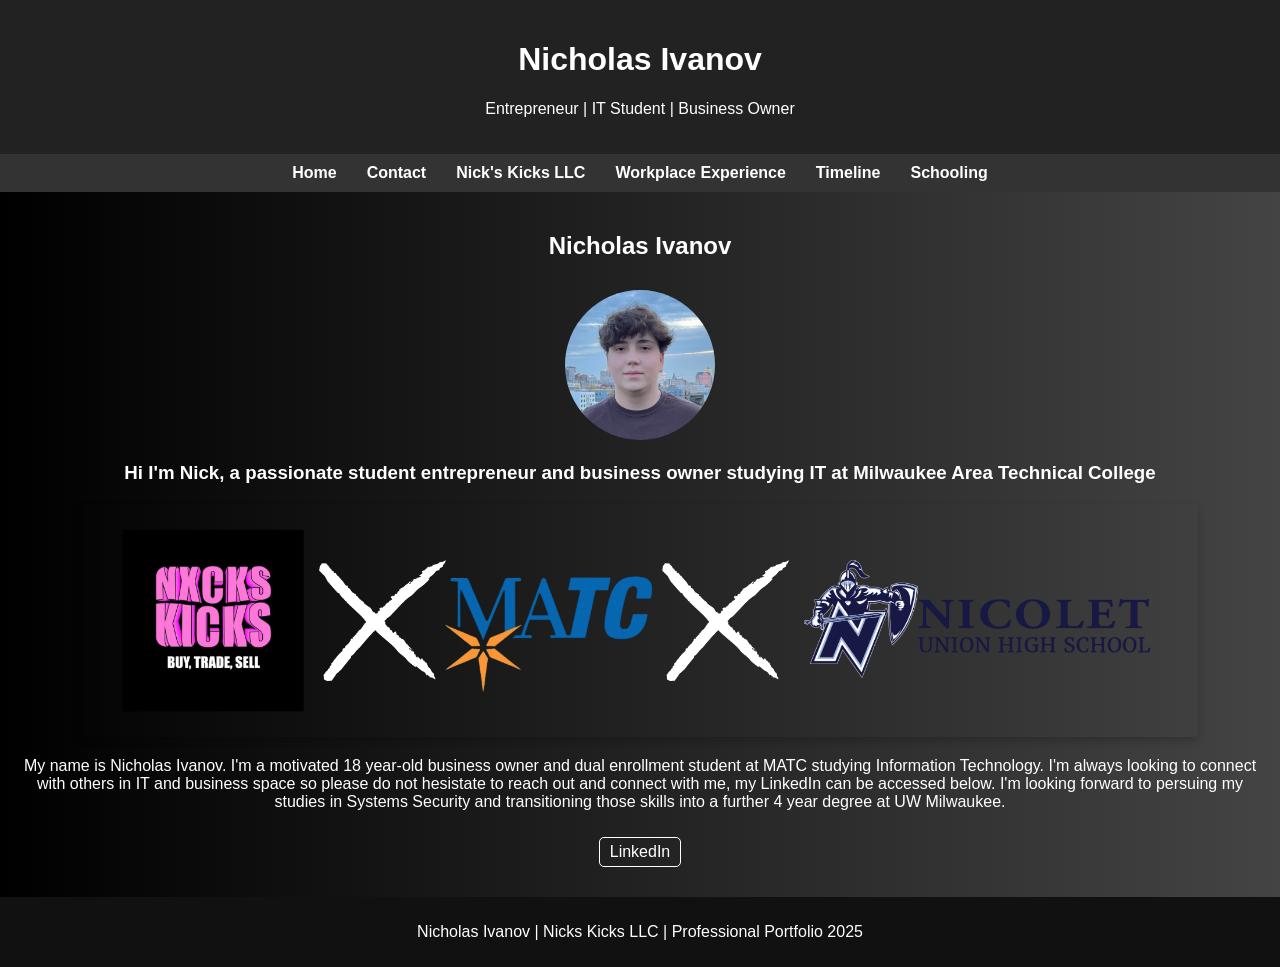
<file: final/index.html>
<!DOCTYPE html>
<html lang="en">
<head>
        <!--Name: Nicholas Ivanov-->
        <!--Class: WEBDEV114-900-->
        <!--Assignment: Final Project-->
        <!--Due Date: 5/13/25 by 9:00am CST-->
    <meta charset="UTF-8">
    <meta name="viewport" content="width=device-width, initial-scale=1.0">
    <meta name="description" content="Nicholas Ivanov's Professional Portfolio - IT Student and Business Owner">
    <meta name="keywords" content="portfolio, Nicholas Ivanov, Nick Ivanov, Ivanov, business, IT, Nicks Kicks">
    <title>Nicholas Ivanov | Portfolio</title>
    <link rel="shortcut icon" type="image/x-icon" href="images/favicon.ico">
    <link rel="stylesheet" href="styles/styles.css">
</head>
<body>
    <header>
        <div class="container">
            <h1>Nicholas Ivanov</h1>
            <p>Entrepreneur | IT Student | Business Owner</p>
        </div>
    </header>
    <nav>
        <ul>
            <li><a href="index.html">Home</a></li>
            <li><a href="contact.html">Contact</a></li>
            <li><a href="nickskicks.html">Nick's Kicks LLC</a></li>
            <li><a href="career.html">Workplace Experience</a></li>
            <li><a href="timeline.html">Timeline</a></li>
            <li><a href="education.html">Schooling</a></li>
        </ul>
    </nav>
    <main>
        <section>
            <h2>Nicholas Ivanov</h2>
            <img src="images/seniorphotoproject.png" alt="Nicholas Ivanov" class="profile-img">
            <h3>Hi I'm Nick, a passionate student entrepreneur and business owner studying IT at Milwaukee Area Technical College</h3>
            <img src="images/HomeBannerFormatted.png" alt="Home Banner showing MATC, Nicolet, and Business Logo" class="standard-img">
            <p>My name is Nicholas Ivanov. I'm a motivated 18 year-old business owner and dual enrollment student at MATC studying Information Technology. I'm always looking to connect with others in IT and business space so please do not hesistate to reach out and connect with me, my LinkedIn can be accessed below. I'm looking forward to persuing my studies in Systems Security and transitioning those skills into a further 4 year degree at UW Milwaukee.</p>
            <div class="social-links">
                <a href="https://www.linkedin.com/in/nicholas-ivanov-7b83b5256/">LinkedIn</a>
            </div>
        </section>
    </main>
    <footer>
        <p>Nicholas Ivanov | Nicks Kicks LLC | Professional Portfolio 2025</p>
    </footer>
</body>
</html>
</file>
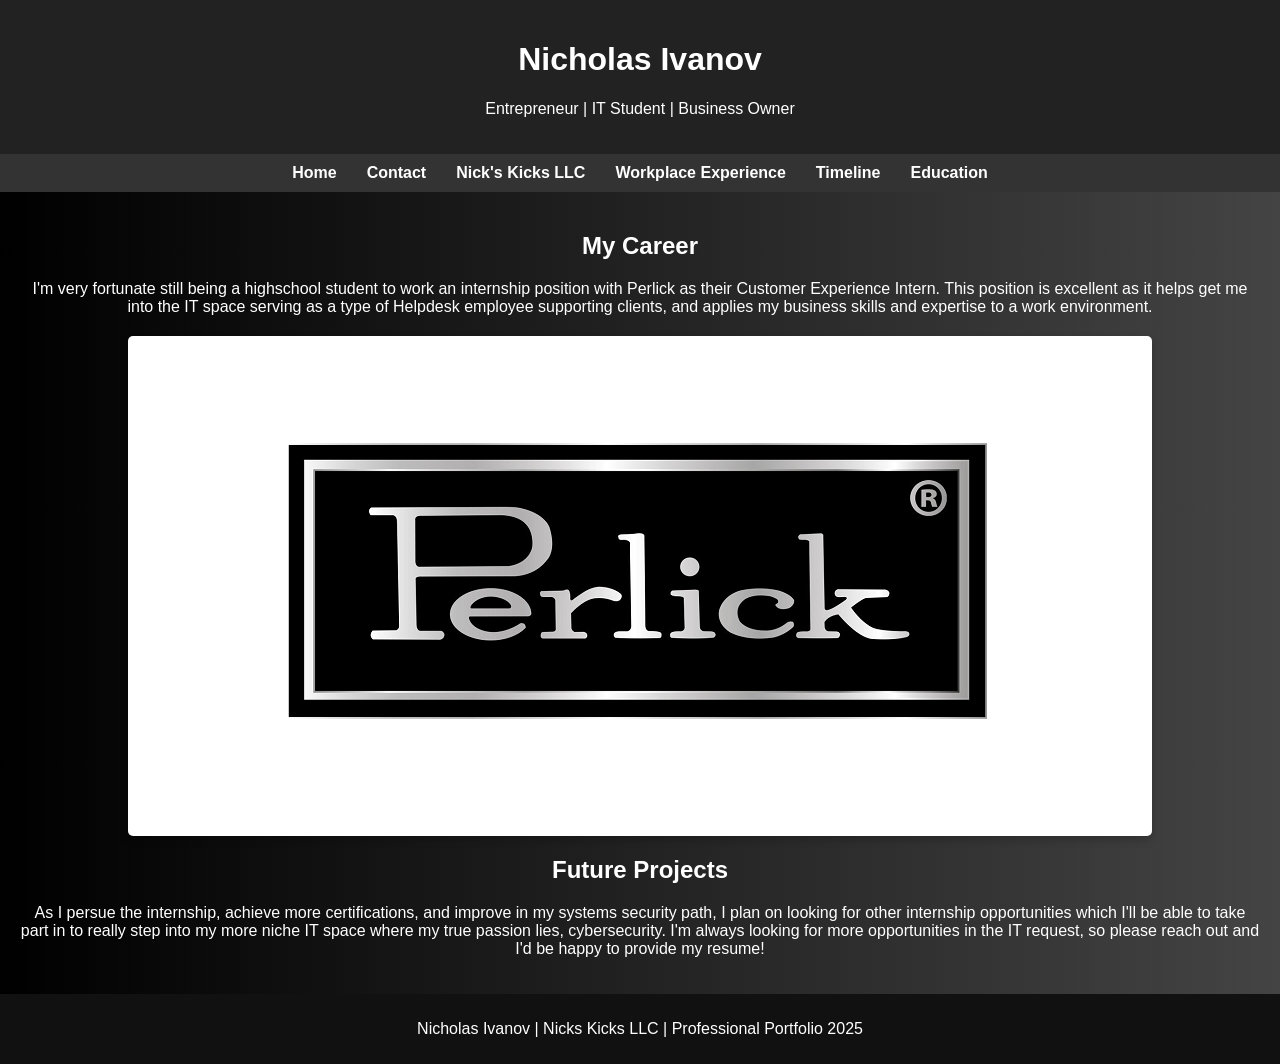
<file: final/career.html>
<!DOCTYPE html>
<html lang="en">
<head>
    <meta charset="UTF-8">
    <meta name="viewport" content="width=device-width, initial-scale=1.0">
    <title>Nicholas Ivanov | Portfolio | Nicks Kicks LLC</title>
    <link rel="shortcut icon" type="image/x-icon" href="images/favicon.ico">
    <link rel="stylesheet" href="styles/styles.css">
</head>
<body>
    <header>
        <div class="container">
            <h1>Nicholas Ivanov</h1>
            <p>Entrepreneur | IT Student | Business Owner</p>
        </div>
    </header>
    <nav>
        <ul>
            <li><a href="index.html">Home</a></li>
            <li><a href="contact.html">Contact</a></li>
            <li><a href="nickskicks.html">Nick's Kicks LLC</a></li>
            <li><a href="career.html">Workplace Experience</a></li>
            <li><a href="timeline.html">Timeline</a></li>
            <li><a href="education.html">Education</a></li>
        </ul>
    </nav>
    <main>
        <section>
            <h2>My Career</h2>
            <p>I'm very fortunate still being a highschool student to work an internship position with Perlick as their Customer Experience Intern. This position is excellent as it helps get me into the IT space serving as a type of Helpdesk employee supporting clients, and applies my business skills and expertise to a work environment.</p>
                <img src="images/perlicklogo.png" alt="Perlick Logo" class="standard-img">
            <h2>Future Projects</h2>
            <p>As I persue the internship, achieve more certifications, and improve in my systems security path, I plan on looking for other internship opportunities which I'll be able to take part in to really step into my more niche IT space where my true passion lies, cybersecurity. I'm always looking for more opportunities in the IT request, so please reach out and I'd be happy to provide my resume!</p>
        </section>
    </main>
    <footer>
        <p>Nicholas Ivanov | Nicks Kicks LLC | Professional Portfolio 2025</p>
    </footer>
</body>
</html>
</file>
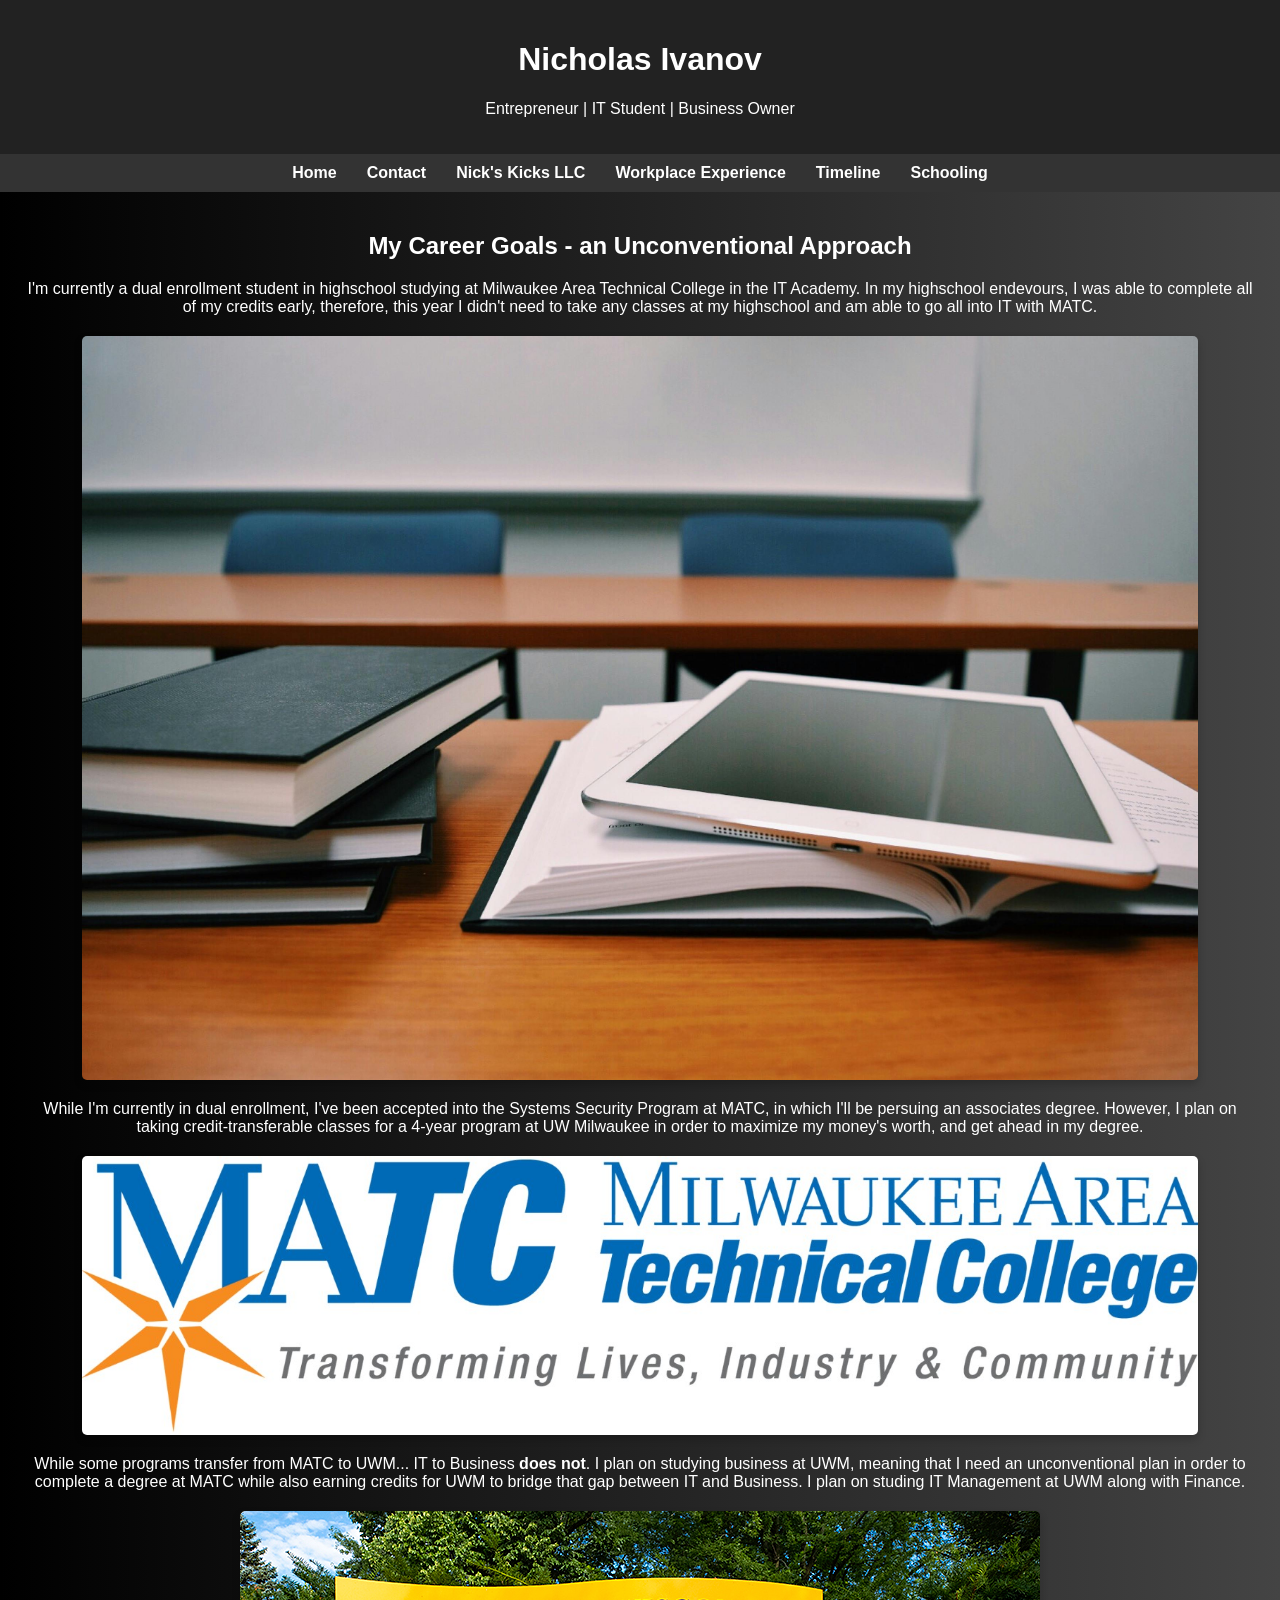
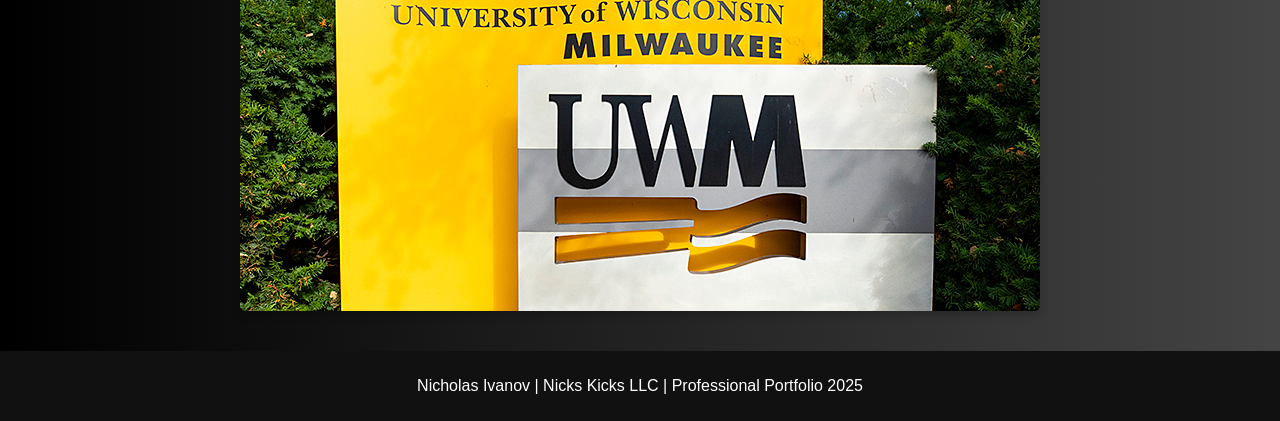
<file: final/education.html>
<!DOCTYPE html>
<html lang="en">
<head>
    <meta charset="UTF-8">
    <meta name="viewport" content="width=device-width, initial-scale=1.0">
    <title>Career | Nicholas Ivanov</title>
    <link rel="stylesheet" href="styles/styles.css">
</head>
<body>
    <header>
        <div class="container">
            <h1>Nicholas Ivanov</h1>
            <p>Entrepreneur | IT Student | Business Owner</p>
        </div>
    </header>
    <nav>
        <ul>
            <li><a href="index.html">Home</a></li>
            <li><a href="contact.html">Contact</a></li>
            <li><a href="nicks-kicks.html">Nick's Kicks LLC</a></li>
            <li><a href="career.html">Workplace Experience</a></li>
            <li><a href="timeline.html">Timeline</a></li>
            <li><a href="education.html">Schooling</a></li>
        </ul>
    </nav>
    <main>
        <section>
            <h2>My Career Goals - an Unconventional Approach</h2>
            <p>I'm currently a dual enrollment student in highschool studying at Milwaukee Area Technical College in the IT Academy. In my highschool endevours, I was able to complete all of my credits early, therefore, this year I didn't need to take any classes at my highschool and am able to go all into IT with MATC.</p>
                <img src="images/educationimg.jpg"alt="Classroom Image" class="standard-img">
            <p>While I'm currently in dual enrollment, I've been accepted into the Systems Security Program at MATC, in which I'll be persuing an associates degree. However, I plan on taking credit-transferable classes for a 4-year program at UW Milwaukee in order to maximize my money's worth, and get ahead in my degree.</p>
                <img src="images/milwaukee_area_technical_college_cover.jpg" alt="MATC Logo" class="standard-img">
            <p>While some programs transfer from MATC to UWM... IT to Business <b>does not</b>. I plan on studying business at UWM, meaning that I need an unconventional plan in order to complete a degree at MATC while also earning credits for UWM to bridge that gap between IT and Business. I plan on studing IT Management at UWM along with Finance.</p>
                <img src="images/uwm-signage-800x400-20190813_TCF_IMC_4116-1.jpeg" alt="UWM Sign" class="standard-img">
        </section>
    </main>
    <footer>
        <p>Nicholas Ivanov | Nicks Kicks LLC | Professional Portfolio 2025</p>
    </footer>
</body>
</html>
</file>
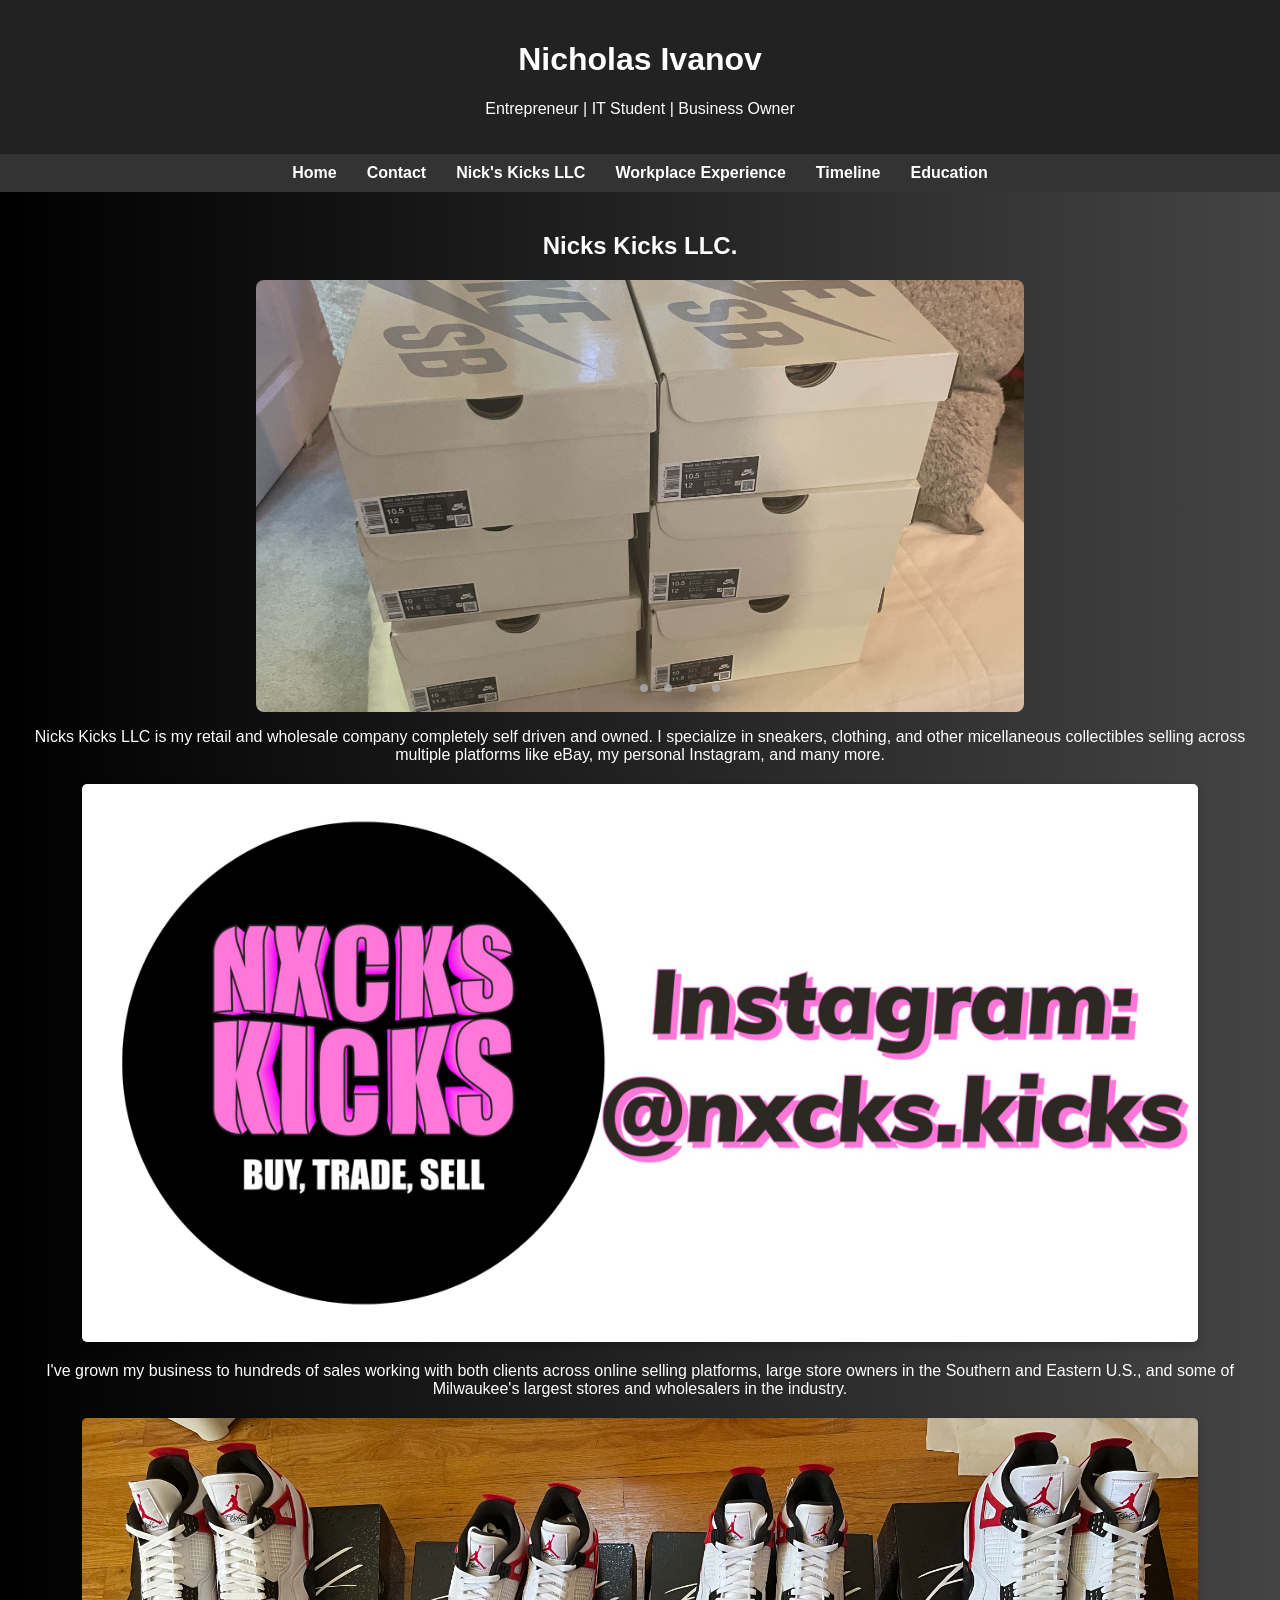
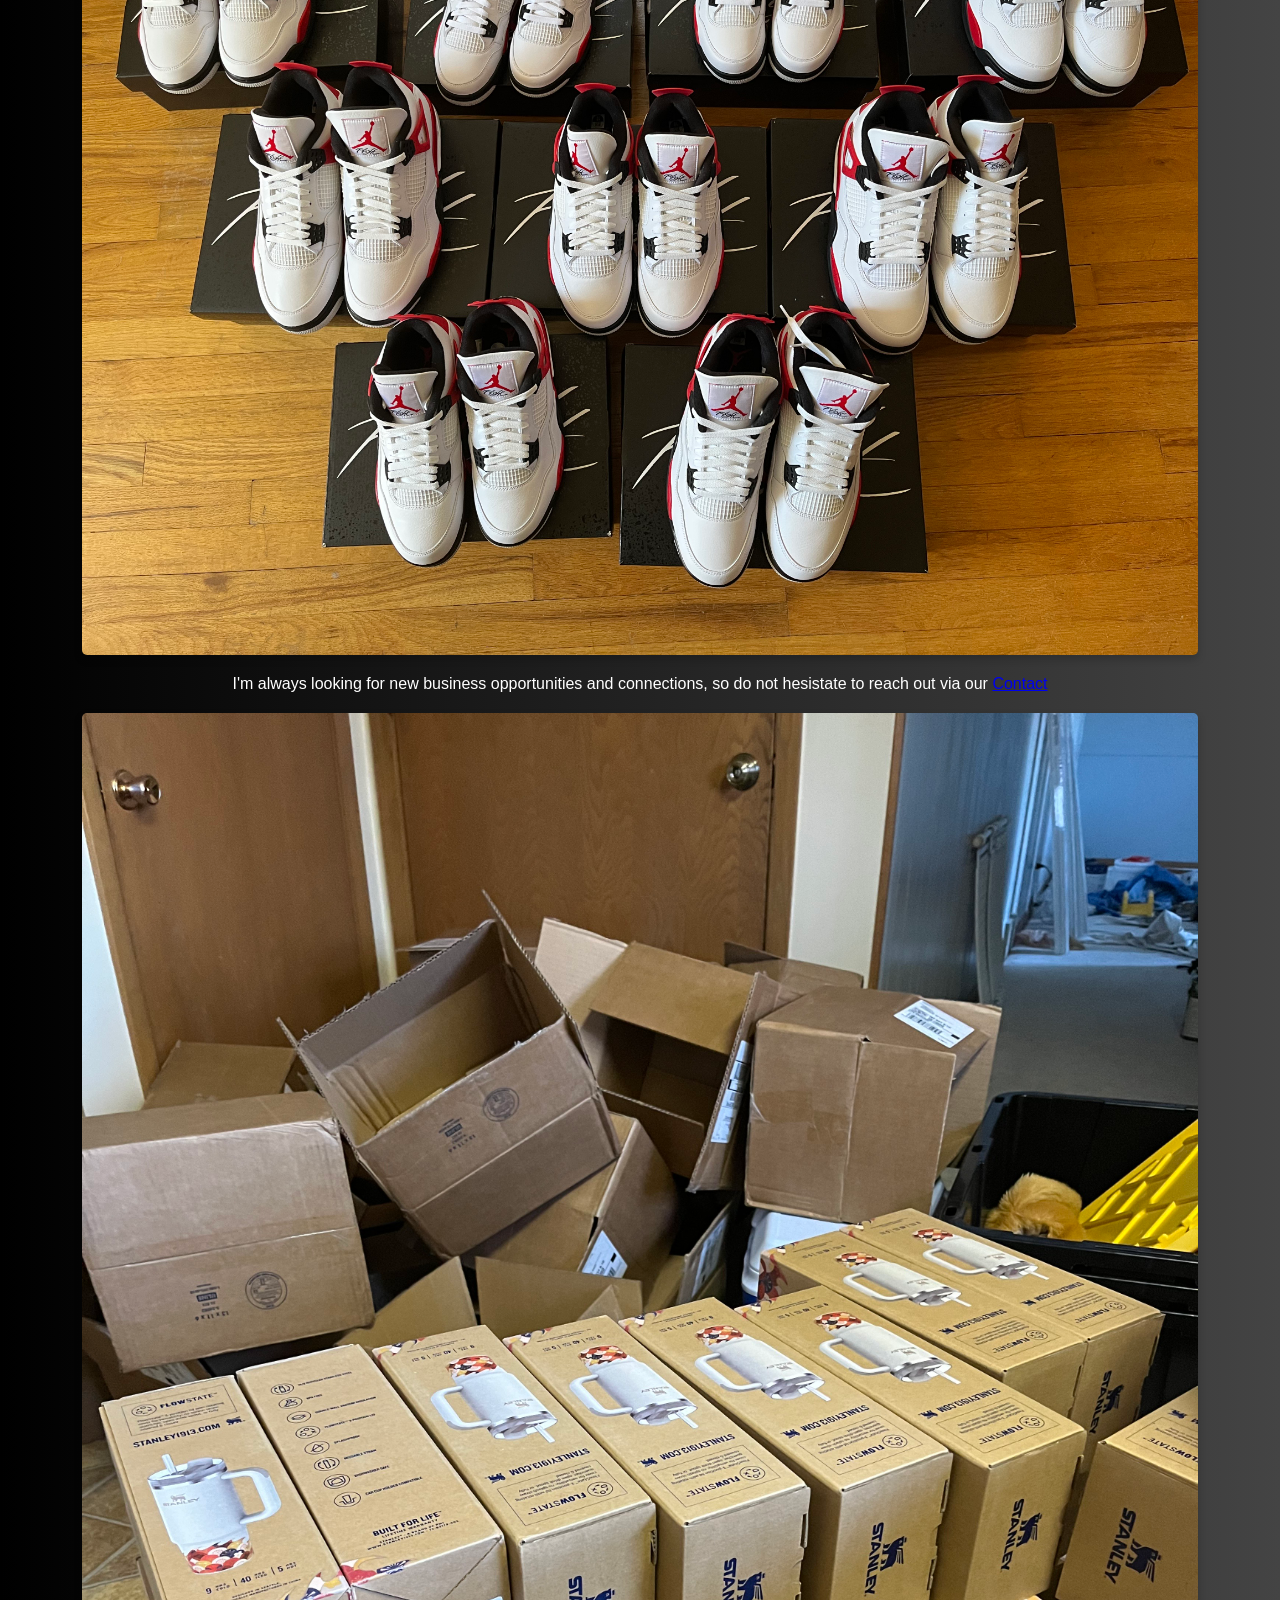
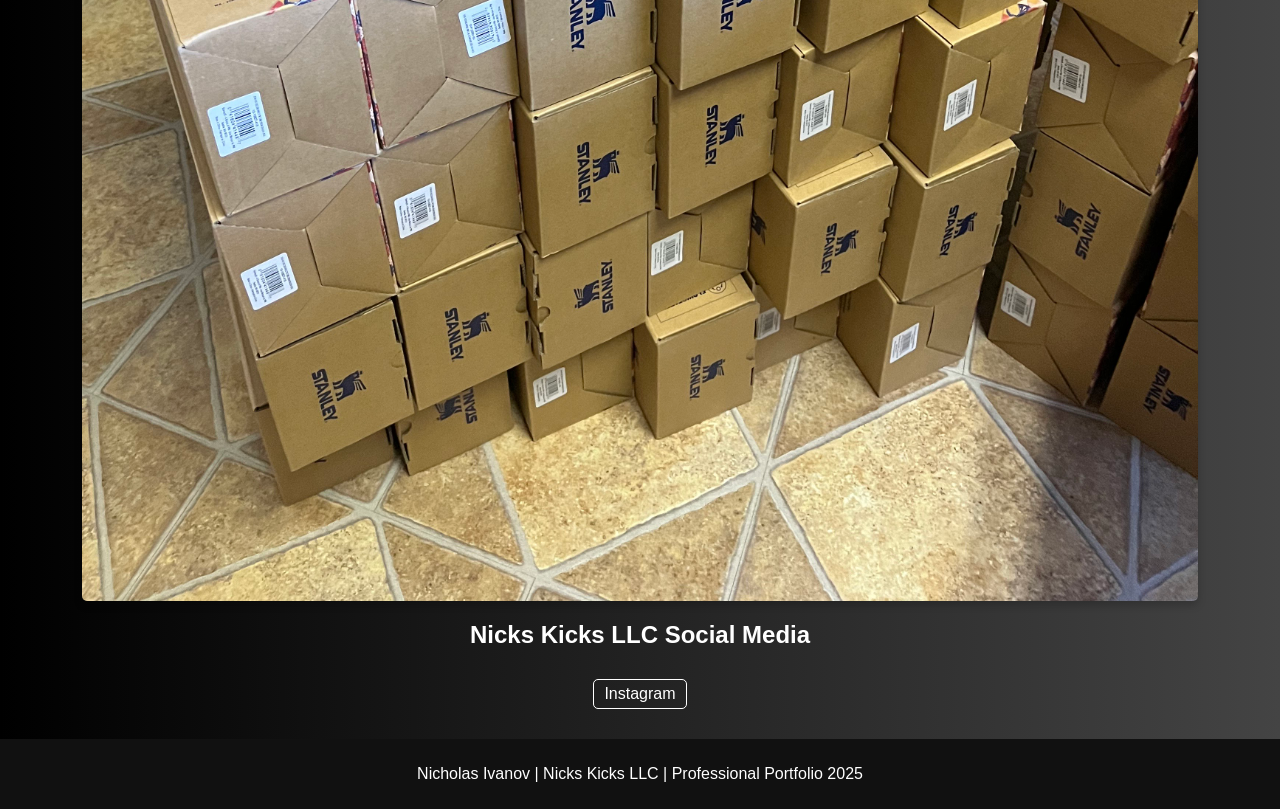
<file: final/nickskicks.html>
<!DOCTYPE html>
<html lang="en">
<head>
    <meta charset="UTF-8">
    <meta name="viewport" content="width=device-width, initial-scale=1.0">
    <title>Nicholas Ivanov | Portfolio | Nicks Kicks LLC</title>
    <link rel="shortcut icon" type="image/x-icon" href="images/favicon.ico">
    <link rel="stylesheet" href="styles/styles.css">
</head>
<body>
    <header>
        <div class="container">
            <h1>Nicholas Ivanov</h1>
            <p>Entrepreneur | IT Student | Business Owner</p>
        </div>
    </header>
    <nav>
        <ul>
            <li><a href="index.html">Home</a></li>
            <li><a href="contact.html">Contact</a></li>
            <li><a href="nickskicks.html">Nick's Kicks LLC</a></li>
            <li><a href="career.html">Workplace Experience</a></li>
            <li><a href="timeline.html">Timeline</a></li>
            <li><a href="education.html">Education</a></li>
        </ul>
    </nav>
    <main>
        <section>
            <h2>Nicks Kicks LLC.</h2>
            <!--carousel image slider (YouTube Video: https://www.youtube.com/watch?v=McPdzhLRzCg)-->
            <section class="container">
                <div class="slider-wrapper">
                    <div class="slider">
                        <img id="slide-1" src="images/s5.jpg" alt="SB Dunks Clip">
                        <img id="slide-2" src="images/s4.jpg" alt="Crocs x SB Clip">
                        <img id="slide-3" src="images/s10.jpg" alt="Bagged Shoes">
                        <img id="slide-4" src="images/s11.jpg" alt="Doll Clip">
                    </div>
                    <div class="slider-nav">
                        <a href="#slide-1"></a>
                        <a href="#slide-2"></a>
                        <a href="#slide-3"></a>
                        <a href="#slide-4"></a>
                    </div>
                </div>
            </section>
            <p>Nicks Kicks LLC is my retail and wholesale company completely self driven and owned. I specialize in sneakers, clothing, and other micellaneous collectibles selling across multiple platforms like eBay, my personal Instagram, and many more.</p>
                <img src="images/businesscard.png" alt="Business Card" class="standard-img">
            <p>I've grown my business to hundreds of sales working with both clients across online selling platforms, large store owners in the Southern and Eastern U.S., and some of Milwaukee's largest stores and wholesalers in the industry.</p>
                <img src="images/j4clip.jpeg" alt="Jordan 4 Images" class="standard-img">
            <p>I'm always looking for new business opportunities and connections, so do not hesistate to reach out via our <a href="contact.html">Contact</a> </p>
                <img src="images/stanleyclip.jpeg" alt="Stanley Cups" class="standard-img">
            <h2>Nicks Kicks LLC Social Media</h2>
            <div class="social-links">
                <a href="https://www.instagram.com/nxcks.kicks/">Instagram</a>
            </div>
        </section>
    </main>
    <footer>
        <p>Nicholas Ivanov | Nicks Kicks LLC | Professional Portfolio 2025</p>
    </footer>
</body>
</html>
</file>
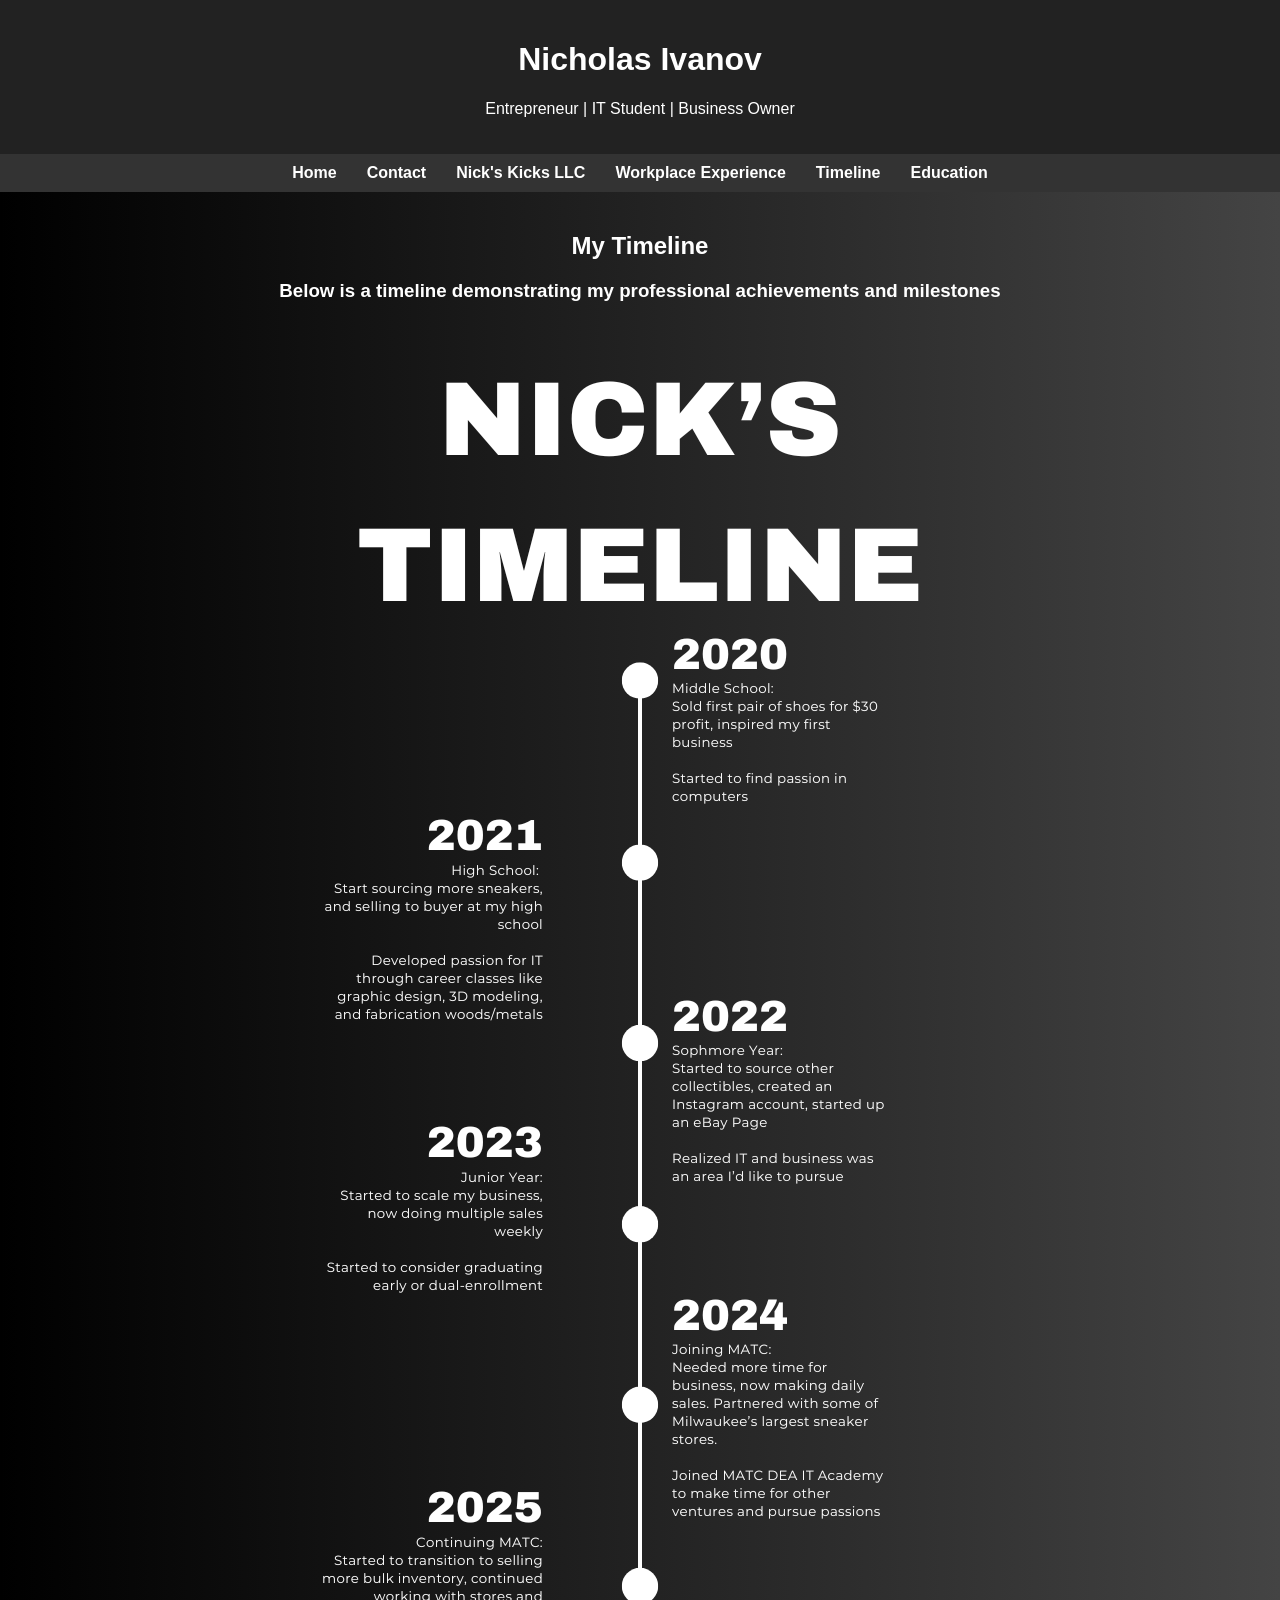
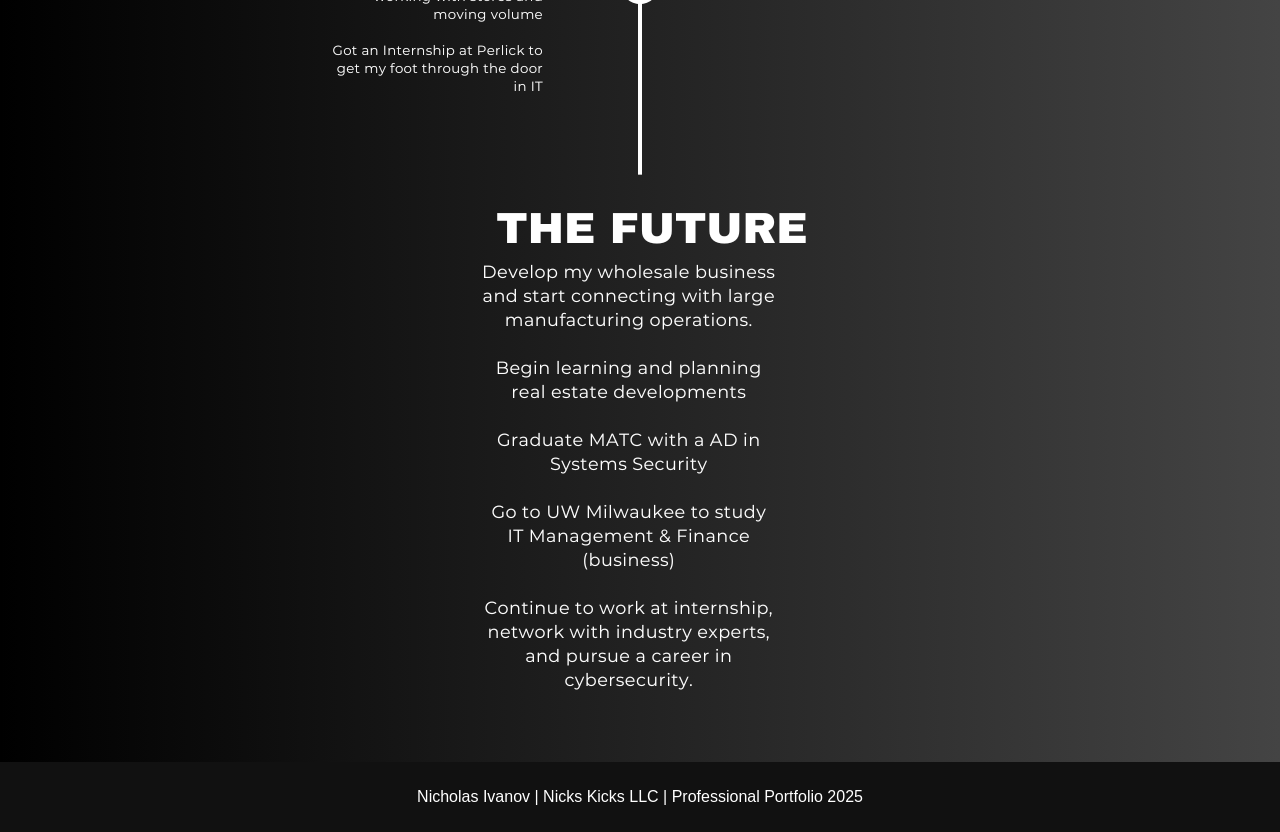
<file: final/timeline.html>
<!DOCTYPE html>
<html lang="en">
<head>
    <meta charset="UTF-8">
    <meta name="viewport" content="width=device-width, initial-scale=1.0">
    <title>Nicholas Ivanov | Portfolio | Nicks Kicks LLC</title>
    <link rel="shortcut icon" type="image/x-icon" href="images/favicon.ico">
    <link rel="stylesheet" href="styles/styles.css">
</head>
<body>
    <header>
        <div class="container">
            <h1>Nicholas Ivanov</h1>
            <p>Entrepreneur | IT Student | Business Owner</p>
        </div>
    </header>
    <nav>
        <ul>
            <li><a href="index.html">Home</a></li>
            <li><a href="contact.html">Contact</a></li>
            <li><a href="nickskicks.html">Nick's Kicks LLC</a></li>
            <li><a href="career.html">Workplace Experience</a></li>
            <li><a href="timeline.html">Timeline</a></li>
            <li><a href="education.html">Education</a></li>
        </ul>
    </nav>
    <main>
        <section>
            <h2>My Timeline</h2>
            <h3>Below is a timeline demonstrating my professional achievements and milestones</h3>
            <img src="images/Nick’s Timeline.png" alt="My Timeline" class="timeline-img">
        </section>
    </main>
    <footer>
        <p>Nicholas Ivanov | Nicks Kicks LLC | Professional Portfolio 2025</p>
    </footer>
</body>
</html>
</file>
<file: final/styles/styles.css>
/* website's body (across multiple pages) */
body {
    font-family: Arial, Helvetica, sans-serif;
    margin: 0;
    padding: 0;
    background: linear-gradient(to right, #000, #444);
    color: white;
}

/* website's header (across multiple pages) */
header {
    text-align: center;
    padding: 20px;
    background: #222;
}

/* nav bar */
nav {
    background: #333;
    padding: 10px;
}

/* nav bar links/bullets/hyperlinks */
nav ul {
    display: flex;
    justify-content: center;
    list-style: none;
    padding: 0;
    margin: 0;
}

nav ul li {
    margin: 0 15px;
}

nav a {
    color: white;
    text-decoration: none;
    font-weight: bold;
}

/* website's main section (across multiple pages) */
main {
    text-align: center;
    padding: 20px;
}

/* circular profile image */
.profile-img {
    width: 150px;
    height: 150px;
    border-radius: 50%;
    margin-top: 10px;
    object-fit: cover;
}

/* sizing/formatting for timeline section */
.timeline-img {
    max-width: 100%;
    height: auto;
    margin: 20px 0;
    display: block;
    margin-left: auto;
    margin-right: auto;
}

/* general image format (apply across site) */
.standard-img {
    max-width: 90%;
    height: auto;
    display: block;
    margin: 20px auto;
    border-radius: 5px;
    box-shadow: 0 4px 8px rgba(0, 0, 0, 0.2);
}

/* alignment container (apply across site) */
.container {
    max-width: 1200px;
    margin: 0 auto;
    padding: 0 15px;
}

/* Insta/LinkedIn Buttons */
.social-links a {
    display: inline-block;
    margin: 10px;
    color: #fff;
    text-decoration: none;
    border: 1px solid white;
    padding: 5px 10px;
    border-radius: 5px;
    transition: background-color 0.3s, color 0.3s;
}

.social-links a:hover {
    background-color: #fff;
    color: #333;
}

/* website's footer */
footer {
    text-align: center;
    padding: 10px;
    background: #111;
}

/* ensure that site works when using smaller screens like a phone */
@media (max-width: 768px) {
    nav ul {
        flex-direction: column;
        align-items: center;
    }
    
    nav ul li {
        margin: 5px 0;
    }
    
    .profile-img {
        width: 120px;
        height: 120px;
    }
    
    section img:not(.profile-img):not(.timeline-img) {
        max-width: 100%;
    }
}

/* carousel YouTube tutorial https://www.youtube.com/watch?v=McPdzhLRzCg */
.slider-wrapper {
    position: relative;
    max-width: 48rem;
    margin: 0 auto;
}

.slider {
    display: flex;
    aspect-ratio: 16 / 9;
    overflow-x: hidden;
    scroll-snap-type: x mandatory;
    scroll-behavior: smooth;
    box-shadow: 9 1.5rem 3rem -70.75 hsla(0, 0%, 0%, 0.25);
    border-radius: 0.5rem;
}

.slider img {
    flex: 1 0 100%;
    scroll-snap-align: start;
    object-fit: cover;
}

.slider-nav {
    display: flex;
    column-gap: 1rem;
    position: absolute;
    bottom: 1.25rem;
    left: 50%;
    transform: transalteX(-50%);
    z-index: 1;
}

.slider-nav a {
    width: 0.5rem;
    height: 0.5rem;
    border-radius: 50%;
    background-color: #b3b3b3;
    opacity: 0.75;
    transition: opacity ease 250ms;
}

.slider-nav a:hover {
   opacity: 1; 
}
</file>
